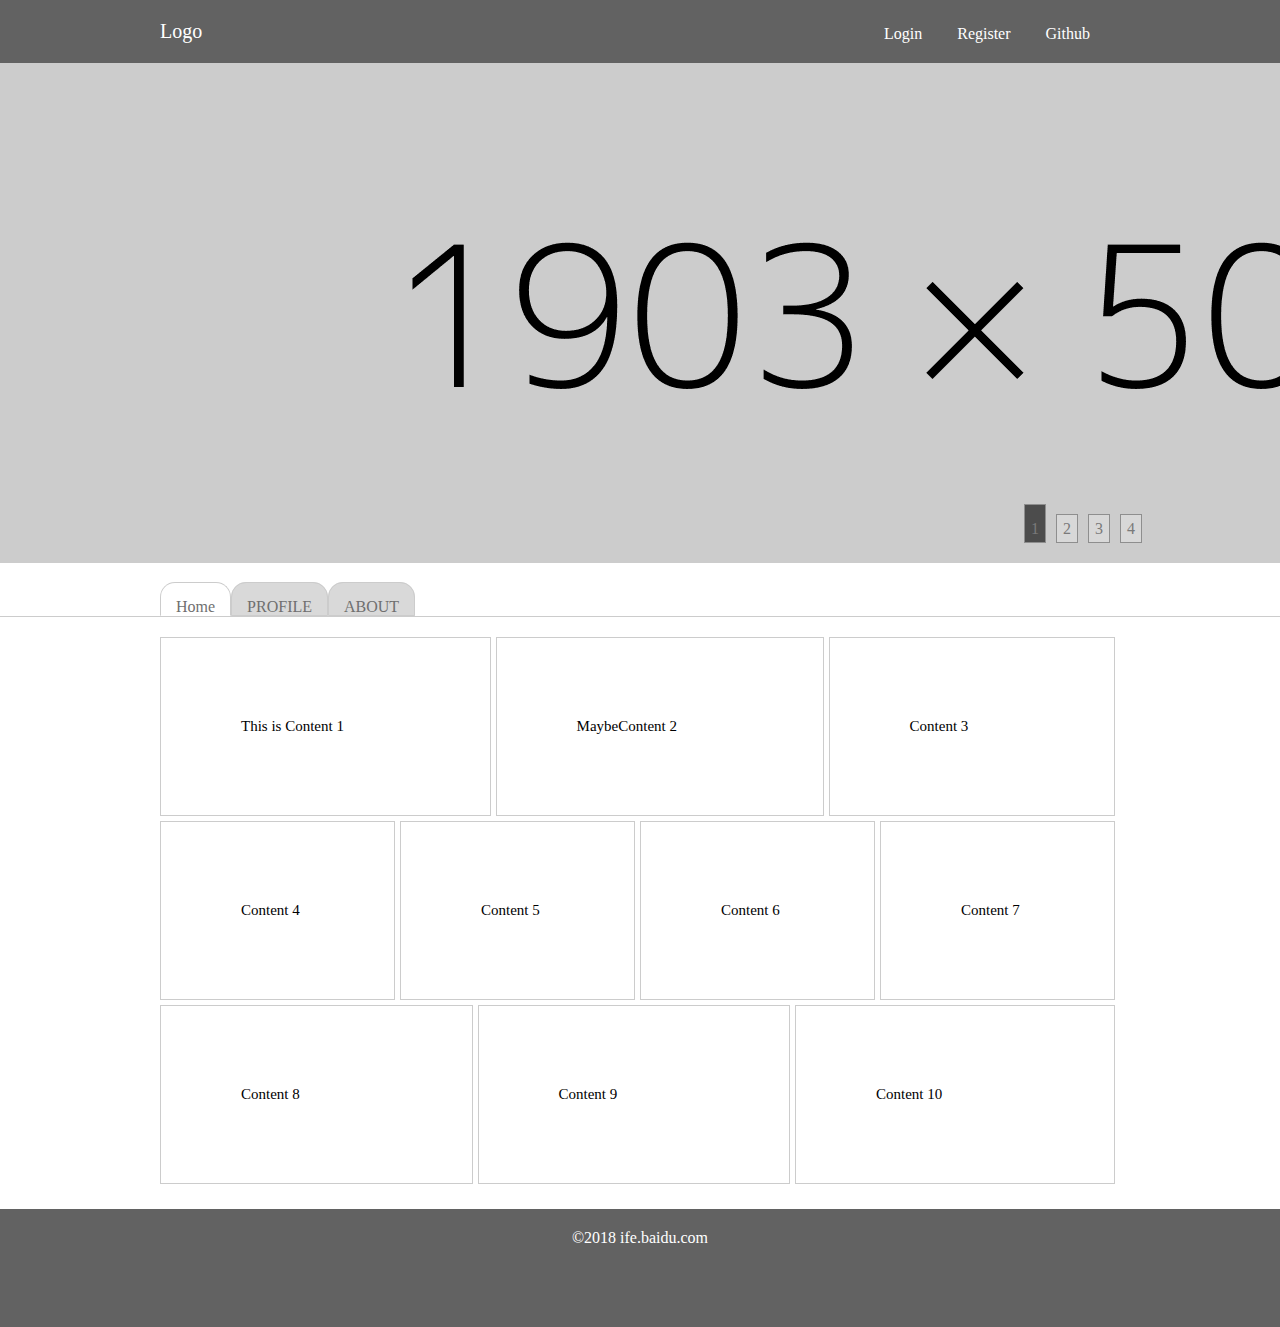
<file: day7_day8/index.html>
<!DOCTYPE html>
<html lang="en">
<head>
    <meta charset="UTF-8">
    <link rel="stylesheet" href="css/style.css">
    <title>baidu_ife_day7&day8</title>
</head>
<body>
    <div class="header">
        <div class="container clear-fix">
            <div class="logo">
                <a href="index.html">Logo</a>
            </div>
            <ul class="nav-list">
                <li><a href="#">Github</a></li>
                <li><a href="#">Register</a></li>
                <li><a href="#">Login</a></li>
            </ul>
        </div>
    </div>
    <div class="banner">
        <div class="sowing clear-fix" style="left:0;">
            <img src="img/1.png" alt="轮播图">
            <img src="img/2.png" alt="轮播图">
            <img src="img/3.png" alt="轮播图">
            <img src="img/4.png" alt="轮播图">
        </div>
        <div class="sowing-index">
            <ul class="index-list clear-fix">
                <li class="active"><a href="#">1</a></li>
                <li><a href="#">2</a></li>
                <li><a href="#">3</a></li>
                <li><a href="#">4</a></li>
            </ul>
        </div>
    </div>
    <div class="main-nav">
        <div class="container">
            <ul class="nav-list clear-fix">
                <li class="choice"><a href="#">Home</a></li>
                <li><a href="#">PROFILE</a></li>
                <li><a href="#">ABOUT</a></li>
            </ul>
        </div>
    </div>
    <div class="content">
        <div class="container">
            <div class="item">This is Content 1</div>
            <div class="item">MaybeContent 2</div>
            <div class="item">Content 3</div>
            <div class="item">Content 4</div>
            <div class="item">Content 5</div>
            <div class="item">Content 6</div>
            <div class="item">Content 7</div>
            <div class="item">Content 8</div>
            <div class="item">Content 9</div>
            <div class="item">Content 10</div>
        </div>
    </div>
    <div class="footer">
        <div class="container">
            <p>©2018 <a href="http://ife.baidu.com/">ife.baidu.com</a></p>
        </div>
    </div>

    <!--轮播图js逻辑代码-->
    <script type="text/javascript">
        var sowing = document.querySelector('.sowing'),
            bottons = document.querySelector('.index-list'),
            botton = bottons.getElementsByTagName('li'),
            index = 0;
        function nextImg(){
            var newLeft;
            if (sowing.style.left === '-5709px'){
                newLeft = 0;
            }else {
                newLeft = parseInt(sowing.style.left) - 1903;
            }
            index++;
            if(index === 4){
                index = 0;
            }
            showCurrent();
            sowing.style.left = newLeft + 'px';
        }
        var timer = null;
        function autoPlay(){
            timer = setInterval(function(){
                nextImg();
            }, 2000);
        }
        autoPlay();

        var banner = document.querySelector('.banner');
        banner.onmouseover = function(){
            clearInterval(timer);
        };
        banner.onmouseout = function(){
            autoPlay();
        };

        function showCurrent(){
            for(var i = 0; i < botton.length; i++){
                botton[i].className = '';
            }
            botton[index].className = 'active';
        }

        for(var i = 0; i < botton.length; i++){
            (function(i){
                botton[i].onclick = function(){
                    var dis = index - i;
                    sowing.style.left = (parseInt(sowing.style.left) + dis * 1903) + 'px';
                    index = i;
                    showCurrent();
                }
            })(i);
        }
    </script>
</body>
</html>
</file>
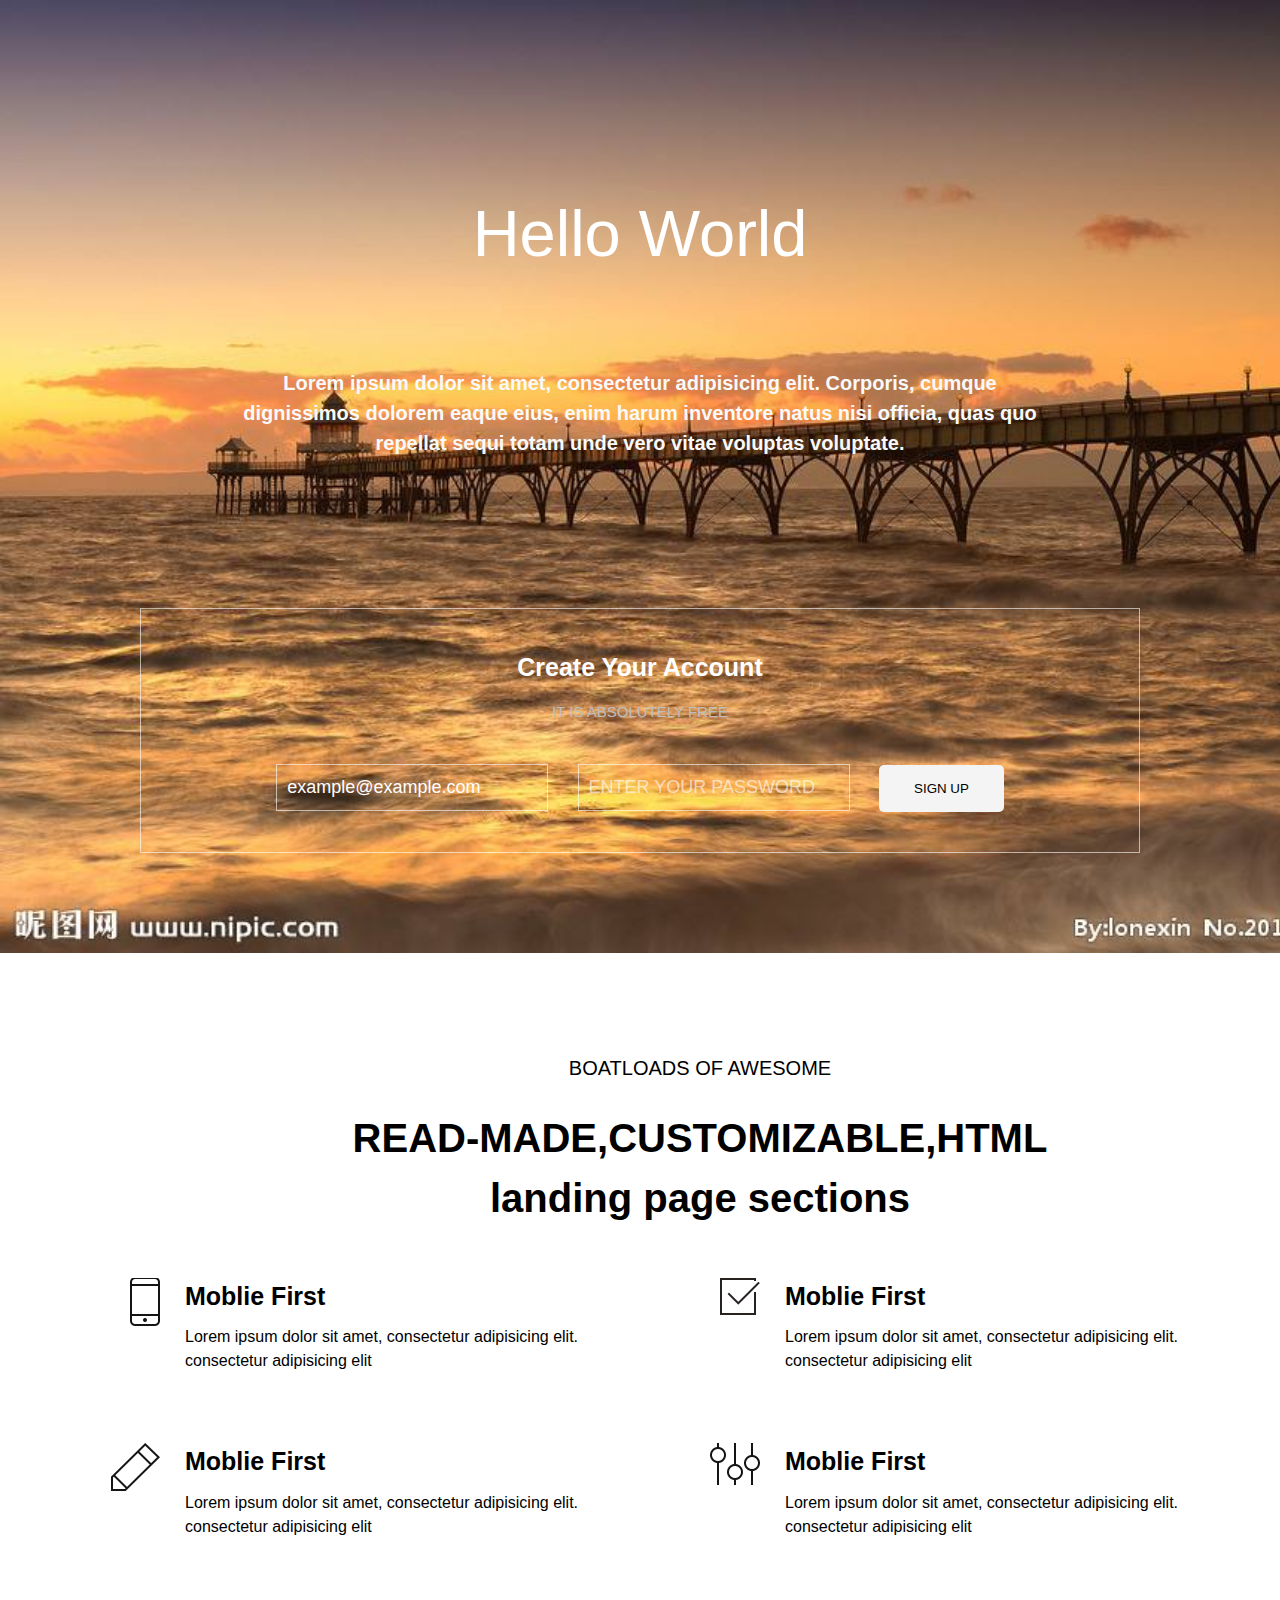
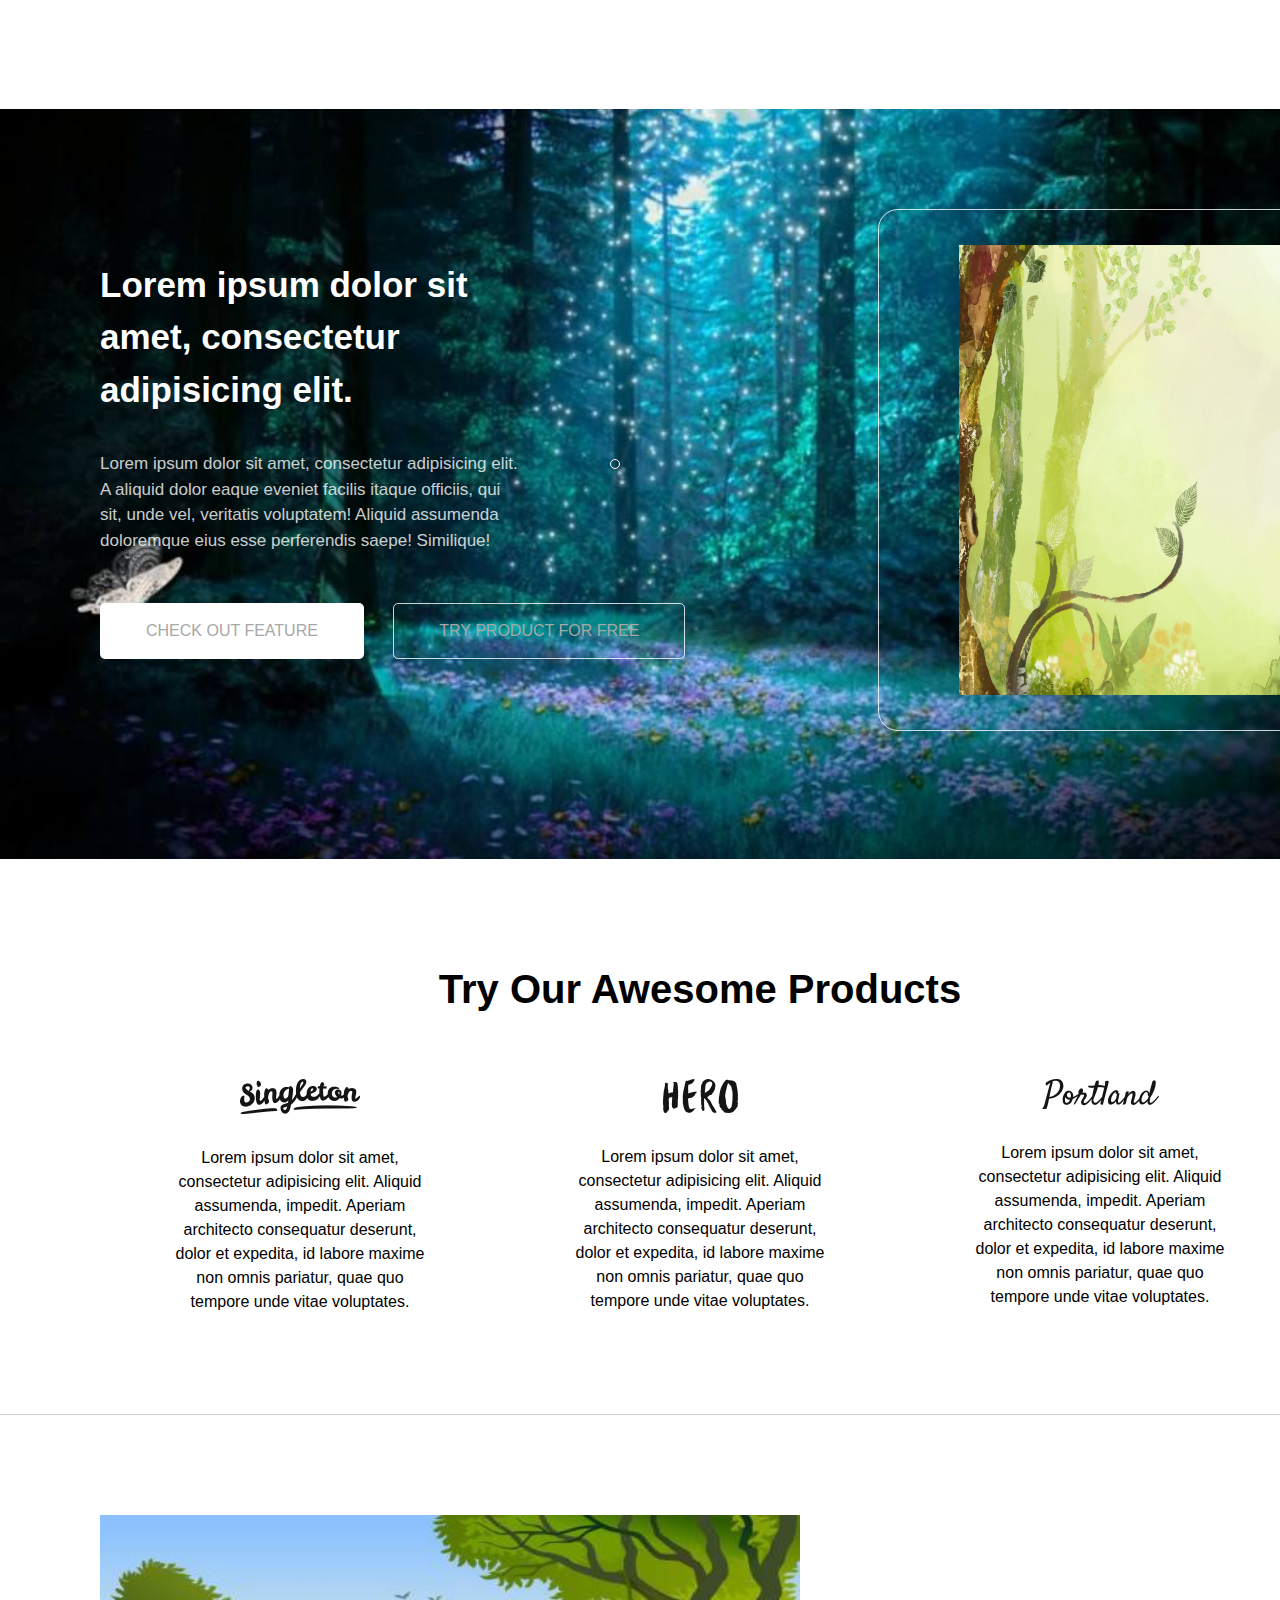
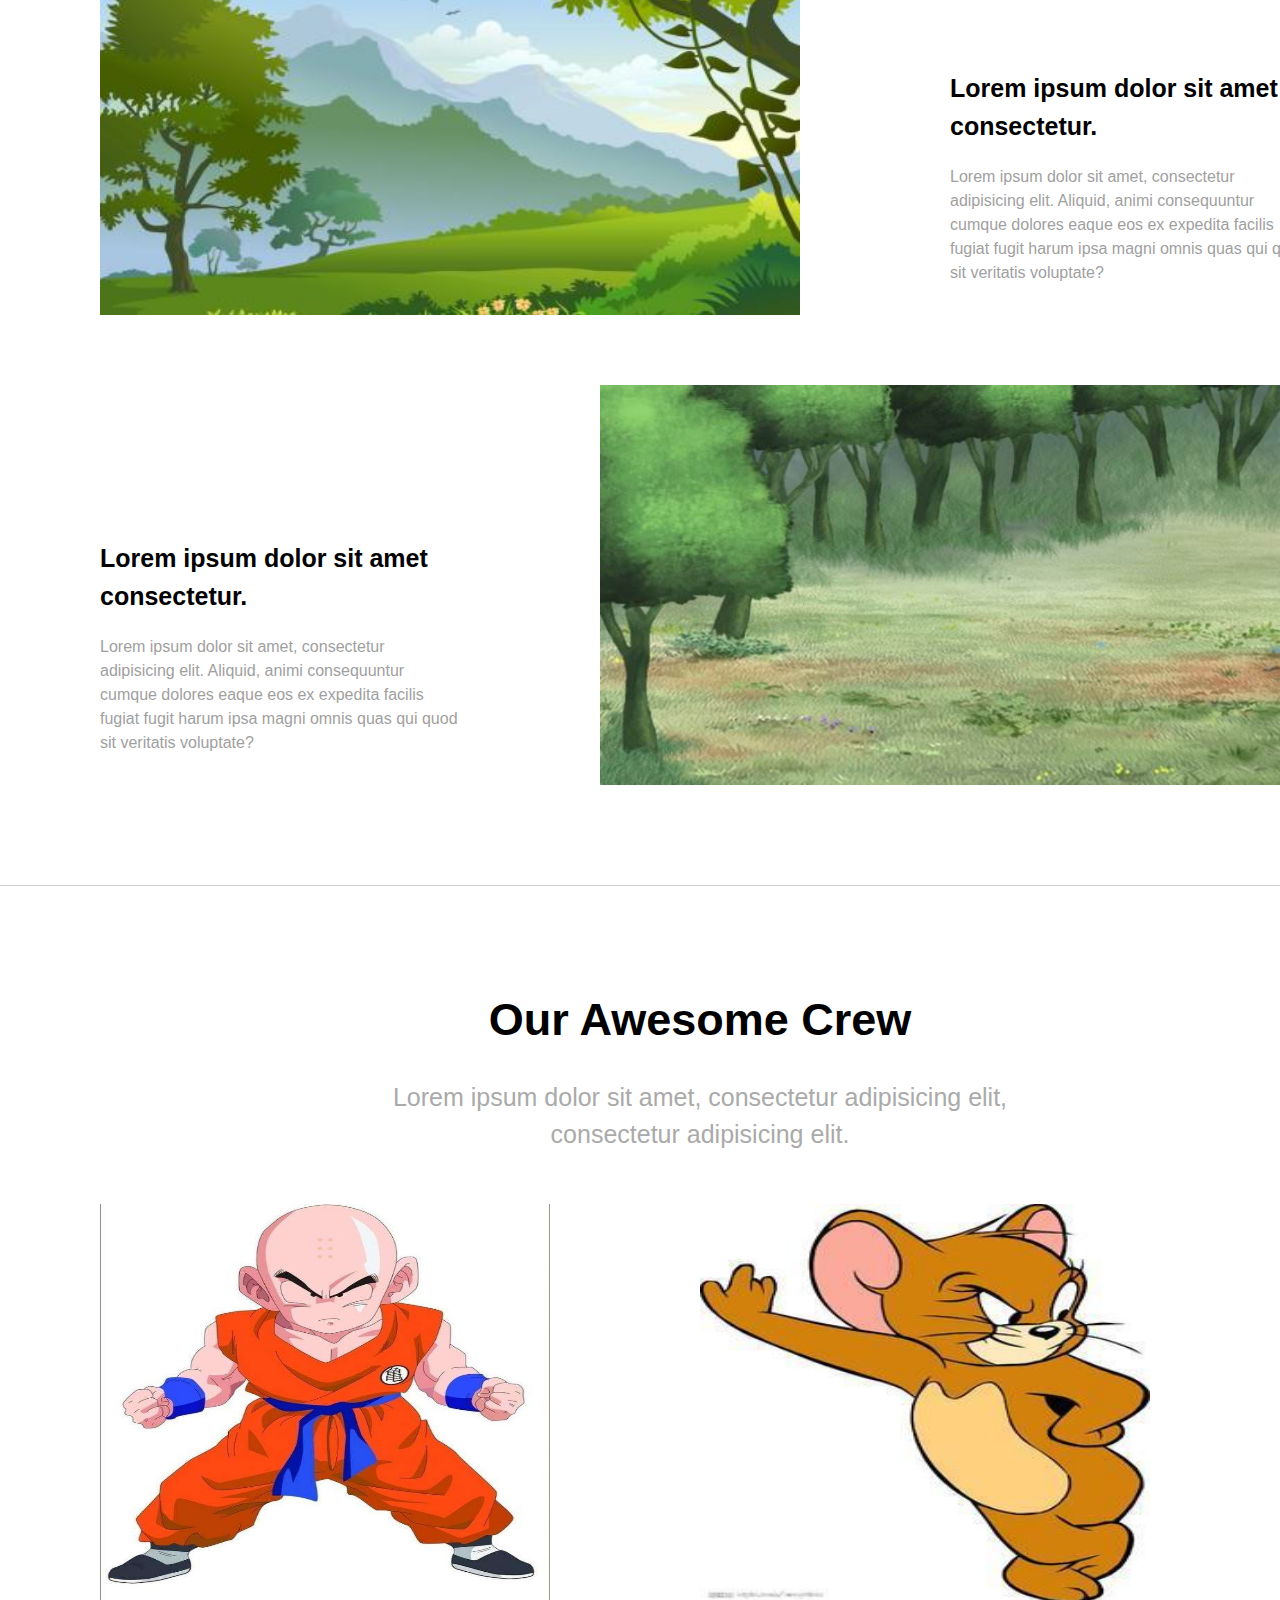
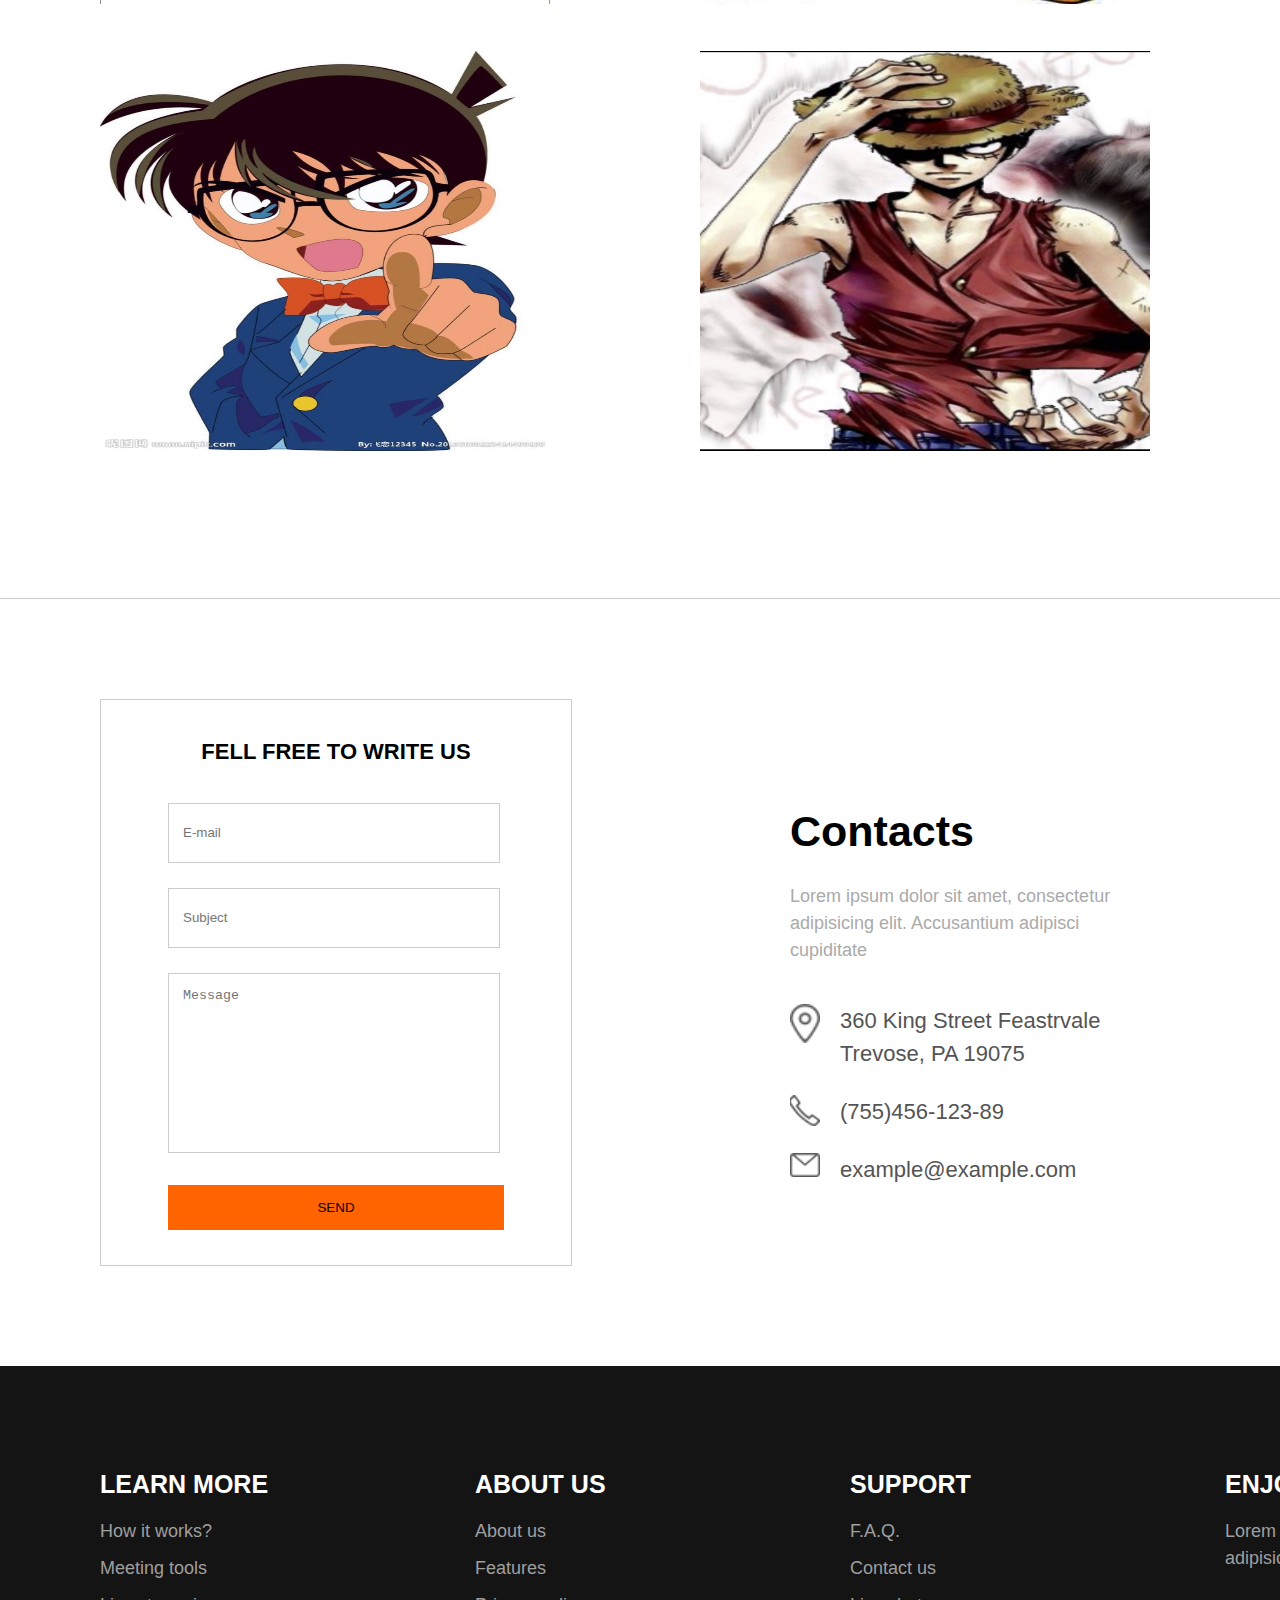
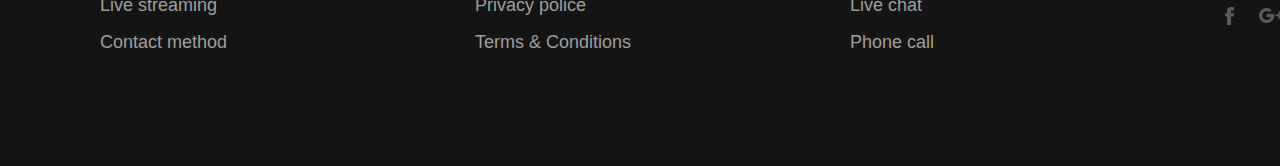
<file: day9_day11/index.html>
<!DOCTYPE html>
<html lang="en">
<head>
    <meta charset="UTF-8">
    <title>day9_day11</title>
    <link rel="stylesheet" href="css/style.css">
</head>
<body>
    <div class="header">
        <div class="container">
            <div class="logo"><h1>Hello World</h1></div>
            <p class="desc">Lorem ipsum dolor sit amet, consectetur adipisicing elit. Corporis, cumque dignissimos dolorem eaque eius,
                enim harum inventore natus nisi officia, quas quo repellat sequi totam unde vero vitae voluptas voluptate.</p>
            <div class="personal">
                <h2><a href="#">Create Your Account</a></h2>
                <p>IT IS ABSOLUTELY FREE</p>
                <form action="#" class="login">
                    <input type="text" name="username" placeholder="example@example.com" value="example@example.com">
                    <input type="password" name="password" placeholder="ENTER YOUR PASSWORD">
                    <button type="submit">SIGN UP</button>
                </form>
            </div>
        </div>
    </div>
    <div class="section-1">
        <div class="container">
            <div class="title">BOATLOADS OF AWESOME</div>
            <div class="desc">READ-MADE,CUSTOMIZABLE,HTML landing page sections</div>
            <div class="content">
                <div class="item">
                    <div class="item-left"><img src="img/images/icon_03.png" alt=""></div>
                    <div class="item-right">
                        <h3>Moblie First</h3>
                        <p>Lorem ipsum dolor sit amet, consectetur adipisicing elit. consectetur adipisicing elit</p>
                    </div>
                </div>
                <div class="item">
                    <div class="item-left"><img src="img/images/icon_05.png" alt=""></div>
                    <div class="item-right">
                        <h3>Moblie First</h3>
                        <p>Lorem ipsum dolor sit amet, consectetur adipisicing elit. consectetur adipisicing elit</p>
                    </div>
                </div>
                <div class="item">
                    <div class="item-left"><img src="img/images/icon_10.png" alt=""></div>
                    <div class="item-right">
                        <h3>Moblie First</h3>
                        <p>Lorem ipsum dolor sit amet, consectetur adipisicing elit. consectetur adipisicing elit</p>
                    </div>
                </div>
                <div class="item">
                    <div class="item-left"><img src="img/images/icon_12.png" alt=""></div>
                    <div class="item-right">
                        <h3>Moblie First</h3>
                        <p>Lorem ipsum dolor sit amet, consectetur adipisicing elit. consectetur adipisicing elit</p>
                    </div>
                </div>
            </div>
        </div>
    </div>
    <div class="section-2">
        <div class="container">
            <h2>Lorem ipsum dolor sit amet, consectetur adipisicing elit.</h2>
            <p>Lorem ipsum dolor sit amet, consectetur adipisicing elit. A aliquid dolor eaque eveniet facilis itaque officiis, qui sit, unde vel, veritatis voluptatem! Aliquid assumenda doloremque eius esse perferendis saepe! Similique!</p>
            <div class="button">
                <a href="#">CHECK OUT FEATURE</a>
                <a href="#">TRY PRODUCT FOR FREE</a>
            </div>
        </div>
        <p class="circus"></p>
        <img src="img/background2.png">
    </div>
    <div class="section-3">
        <div class="container">
            <div class="title"><h2>Try Our Awesome Products</h2></div>
            <div class="content">
                <div class="item">
                    <div class="pic">
                        <img src="img/images/icon_20.png">
                    </div>
                    <p>Lorem ipsum dolor sit amet, consectetur adipisicing elit. Aliquid assumenda, impedit. Aperiam architecto consequatur deserunt, dolor et expedita, id labore maxime non omnis pariatur, quae quo tempore unde vitae voluptates.</p>
                </div>
                <div class="item">
                    <div class="pic">
                        <img src="img/images/icon_17.png">
                    </div>
                    <p>Lorem ipsum dolor sit amet, consectetur adipisicing elit. Aliquid assumenda, impedit. Aperiam architecto consequatur deserunt, dolor et expedita, id labore maxime non omnis pariatur, quae quo tempore unde vitae voluptates.</p>
                </div>
                <div class="item">
                    <div class="pic">
                        <img src="img/images/icon_23.png">
                    </div>
                    <p>Lorem ipsum dolor sit amet, consectetur adipisicing elit. Aliquid assumenda, impedit. Aperiam architecto consequatur deserunt, dolor et expedita, id labore maxime non omnis pariatur, quae quo tempore unde vitae voluptates.</p>
                </div>
            </div>
        </div>
    </div>
    <div class="section-4">
        <div class="container">
            <div class="top clear-fix">
                <img src="img/background3.png">
                <div class="description">
                    <h4>Lorem ipsum dolor sit amet consectetur.</h4>
                    <p>Lorem ipsum dolor sit amet, consectetur adipisicing elit. Aliquid, animi consequuntur cumque dolores eaque eos ex expedita facilis fugiat fugit harum ipsa magni omnis quas qui quod sit veritatis voluptate?</p>
                </div>
            </div>
            <div class="bottom clear-fix">
                <div class="description">
                    <h4>Lorem ipsum dolor sit amet consectetur.</h4>
                    <p>Lorem ipsum dolor sit amet, consectetur adipisicing elit. Aliquid, animi consequuntur cumque dolores eaque eos ex expedita facilis fugiat fugit harum ipsa magni omnis quas qui quod sit veritatis voluptate?</p>
                </div>
                <img src="img/background4.png">
            </div>
        </div>
    </div>
    <div class="section-5">
        <div class="container">
            <div class="title"><h2>Our Awesome Crew</h2></div>
            <div class="desc">Lorem ipsum dolor sit amet, consectetur adipisicing elit, consectetur adipisicing elit.</div>
            <div class="content">
                <div class="item">
                    <img src="img/person/person1.png">
                    <div class="hidden">
                        <h3>Richard Tsoi</h3>
                        <p>FRONT END ENGINEER</p>
                        <div class="social-list">
                            <ul class="clear-fix">
                                <li><a href="#"><img src="img/images/icon_29.png"></a></li>
                                <li><a href="#"><img src="img/images/icon_31.png"></a></li>
                                <li><a href="#"><img src="img/images/icon_34.png"></a></li>
                            </ul>
                        </div>
                    </div>
                </div>
                <div class="item">
                    <img src="img/person/person2.png">
                    <div class="hidden">
                        <h3>Richard Tsoi</h3>
                        <p>FRONT END ENGINEER</p>
                        <div class="social-list">
                            <ul class="clear-fix">
                                <li><a href="#"><img src="img/images/icon_29.png"></a></li>
                                <li><a href="#"><img src="img/images/icon_31.png"></a></li>
                                <li><a href="#"><img src="img/images/icon_34.png"></a></li>
                            </ul>
                        </div>
                    </div>
                </div>
                <div class="item">
                    <img src="img/person/person3.png">
                    <div class="hidden">
                        <h3>Richard Tsoi</h3>
                        <p>FRONT END ENGINEER</p>
                        <div class="social-list">
                            <ul class="clear-fix">
                                <li><a href="#"><img src="img/images/icon_29.png"></a></li>
                                <li><a href="#"><img src="img/images/icon_31.png"></a></li>
                                <li><a href="#"><img src="img/images/icon_34.png"></a></li>
                            </ul>
                        </div>
                    </div>
                </div>
                <div class="item">
                    <img src="img/person/person4.png">
                    <div class="hidden">
                        <h3>Richard Tsoi</h3>
                        <p>FRONT END ENGINEER</p>
                        <div class="social-list">
                            <ul class="clear-fix">
                                <li><a href="#"><img src="img/images/icon_29.png"></a></li>
                                <li><a href="#"><img src="img/images/icon_31.png"></a></li>
                                <li><a href="#"><img src="img/images/icon_34.png"></a></li>
                            </ul>
                        </div>
                    </div>
                </div>
            </div>
        </div>
    </div>
    <div class="contact">
        <div class="container clear-fix">
            <div class="contact-left">
                <h3>FELL FREE TO WRITE US</h3>
                <form action="#" class="contact-form">
                    <input type="email" name="email" placeholder="E-mail">
                    <input type="text" name="subject" placeholder="Subject">
                    <textarea name="message" id="message" placeholder="Message"></textarea>
                    <button type="submit">SEND</button>
                </form>
            </div>
            <div class="contact-right">
                <h2>Contacts</h2>
                <p class="desc">Lorem ipsum dolor sit amet, consectetur adipisicing elit. Accusantium adipisci cupiditate</p>
                <ul class="contact-list">
                    <li class="clear-fix"><img src="img/images/icon_40.png"><p>360 King Street Feastrvale Trevose, PA 19075</p></li>
                    <li class="clear-fix"><img src="img/images/icon_43.png"><p>(755)456-123-89</p></li>
                    <li class="clear-fix"><img src="img/images/icon_47.png"><p>example@example.com</p></li>
                </ul>
            </div>
        </div>
    </div>
    <div class="footer">
        <div class="container clear-fix">
            <div class="learn-more">
                <h4>LEARN MORE</h4>
                <ul class="content-list">
                    <li><a href="#">How it works?</a></li>
                    <li><a href="#">Meeting tools</a></li>
                    <li><a href="#">Live streaming</a></li>
                    <li><a href="#">Contact method</a></li>
                </ul>
            </div>
            <div class="about">
                <h4>ABOUT US</h4>
                <ul class="content-list">
                    <li><a href="#">About us</a></li>
                    <li><a href="#">Features</a></li>
                    <li><a href="#">Privacy police</a></li>
                    <li><a href="#">Terms & Conditions</a></li>
                </ul>
            </div>
            <div class="support">
                <h4>SUPPORT</h4>
                <ul class="content-list">
                    <li><a href="#">F.A.Q.</a></li>
                    <li><a href="#">Contact us</a></li>
                    <li><a href="#">Live chat</a></li>
                    <li><a href="#">Phone call</a></li>
                </ul>
            </div>
            <div class="ending">
                <h4>ENJOY YOUR LIFE</h4>
                <p>Lorem ipsum dolor sit amet, consectetur adipisicing elit. </p>
                <ul class="contact-list clear-fix">
                    <li><a href="#"><img src="img/images/icon_50.png"></a></li>
                    <li><a href="#"><img src="img/images/icon_53.png"></a></li>
                    <li><a href="#"><img src="img/images/icon_55.png"></a></li>
                    <li><a href="#"><img src="img/images/icon_58.png"></a></li>
                    <li><a href="#"><img src="img/images/icon_61.png"></a></li>
                    <li><a href="#"><img src="img/images/icon_63.png"></a></li>
                </ul>
            </div>
        </div>
    </div>
</body>
</html>
</file>
<file: day7_day8/css/style.css>
* {
    margin: 0;
}

body {
    font-size: 16px;
}

a {
    text-decoration: none;
}

ul {
    list-style: none;
    padding: 0;
}

.container {
    width: 960px;
    margin: 0 auto;
}

.clear-fix:before,
.clear-fix:after {
    content: '';
    display: block;
    clear: both;
}

.header {
    background-color: #626262;
}

.header .logo,
.header .nav-list {
    padding: 20px 0;
}

.header .logo {
    float: left;
}

.header .logo a {
    font-size: 20px;
}

.header .logo a,
.header .nav-list li a {
    color: #fff;
    transition: color 0.5s;
}

.header .logo a:hover,
.header .nav-list li a:hover {
    color: #cc1d2a;
}


.header .nav-list li {
    float: right;
    margin-right: 25px;
    padding: 5px;
}

.banner {
    position: relative;
    overflow: hidden;
    height: 500px;
}

.banner .sowing {
    position: absolute;
    left: 0;
    width: 7612px;
    z-index: 1;
    transition: all 0.2s;
}

.banner .sowing img {
    float: left;
    width: 1903px;
    height: 500px;
}

.banner .sowing-index {
    position: absolute;
    right: 10%;
    bottom: 5%;
    z-index: 2;
}

.banner .sowing-index .index-list li {
    float: left;
    margin-right: 10px;
}

.banner .sowing-index .index-list li.active a{
    background-color: #4c4c4c;
    padding-top: 15px;
}

.banner .sowing-index .index-list li a {
    color: #7a7a7a;
    border: 1px solid #8e8e8e;
    background-color: #d8d8d8;
    padding: 5px 6px;
}

.main-nav,
.content {
    margin-bottom: 20px;
}

.main-nav {
    border-bottom: 1px solid #ccc;
}

.main-nav .nav-list {
    padding-top: 35px;
}

.main-nav .nav-list li {
    float: left;
}

.main-nav .nav-list li a {
    color: #6f6f6f;
    padding: 15px 15px 0 15px;
    border: 1px solid #ccc;
    background-color: #d9d9d9;
    border-top-left-radius: 15px;
    border-top-right-radius: 15px;
    transition: background-color 0.5s;
}

.main-nav .nav-list li a:hover {
    background-color: #cdcdcd;
}

.main-nav .nav-list li.choice a {
    background-color: #fff;
    border-bottom: 1px solid #fff;
}

.content .container {
    display: flex;
    flex-flow: wrap;
}

.content .item {
    padding: 80px;
    border: 1px solid #ccc;
    width: auto;
    flex: auto;
    margin-bottom: 5px;
    margin-right: 5px;
    font-size: 15px;
}

.footer {
    background-color: #626262;
    text-align: center;
}

.footer p,
.footer a {
    color: #fff;
}

.footer p {
    padding: 20px 0 80px 0;
}
</file>
<file: day9_day11/css/style.css>
* {
    margin: 0;
    padding: 0;
}

body {
    font-size: 16px;
    font-family: "YouYuan","Microsoft YaHei",sans-serif;
    line-height: 1.5;
}

ul {
    list-style: none;
}

a{
    text-decoration: none;
}

.clear-fix:before,
.clear-fix:after {
    content: '';
    display: block;
    clear: both;
}

.container {
    margin: 0 auto;
    width: 1200px;
}

.header {
    background: url(../img/background.png) no-repeat;
    background-size: cover;
    padding: 100px;
}

.header .container {
    width: 1000px;
}

.header .logo {
    margin: 85px 0;
    text-align: center;
}

.header .logo h1 {
    font-size: 65px;
    color: #fff;
    font-weight: 500;
}

.header p.desc {
    text-align: center;
    margin: 0 auto;
    color: #f9f9f9;
    width: 80%;
    font-size: 20px;
    font-weight: 600;
}

.header .personal {
    border: 1px solid rgba(255, 255, 255, 0.6);
    text-align: center;
    padding: 40px;
    margin-top: 150px;
}

.header .personal h2 {
    margin-bottom: 15px;
    font-size: 25px;
}

.header .personal h2 a {
    color: #fff;
    transition: color 0.5s;
}

.header .personal h2 a:hover {
    color: #cc0013;
}

.header .personal p {
    color: #bdbdbd;
    font-size: 15px;
}

.header .personal .login{
    margin-top: 40px;
}


.header .personal .login input {
    outline: none;
    width: 250px;
    height: 25px;
    background-color: transparent;
    color: #fff;
    border: 1px solid rgba(255, 255, 255, 0.6);
    padding: 10px;
    font-size: 18px;
    margin-right: 25px;
}

.header .personal .login input::-webkit-input-placeholder {
    color: rgba(255, 255, 255, 0.6);
}

.header .personal .login button {
    border: none;
    outline: none;
    border-radius: 5px;
    background-color: #f4f4f4;
    padding: 16px 35px;
    transition: background-color 0.5s;
}

.header .personal .login button:hover {
    cursor: pointer;
    background-color: #b0b0b0;
}

.section-1,
.section-2,
.section-3,
.section-4,
.section-5,
.contact,
.footer {
    padding: 100px;
}

.section-1 .container {
    width: 1200px;
    text-align: center;
}

.section-1 .title {
    font-size: 20px;
}

.section-1 .desc {
    font-size: 40px;
    font-weight: 700;
}

.section-1 .desc,
.section-5 .desc {
    width: 60%;
    margin: 25px auto 50px auto;
}

.section-1 .content {
    display: flex;
    flex-wrap: wrap;
}

.section-1 .content .item {
    width: 40%;
    flex: auto;
    clear: both;
    text-align: left;
    margin-bottom: 70px;
}

.section-1 .content .item .item-left,
.section-1 .content .item .item-right {
    float: left;
}

.section-1 .content .item .item-left {
    width: 10%;
    margin-right: 25px;
    text-align: right;
}

.section-1 .content .item .item-right {
    width: 75%;
}

.section-1 .content .item .item-right h3 {
    margin-bottom: 10px;
    font-size: 25px;
}

.section-2 {
    background: url(../img/background1.png) no-repeat;
    background-size: cover;
    position: relative;
    overflow: hidden;
    padding-bottom: 200px;
}

.section-2 .container {
    width: 1200px;
}

.section-2 .container h2,
.section-2 .container p {
    width: 35%;
}

.section-2 .container h2 {
    font-size: 35px;
    color: #fff;
    margin-top: 50px;
}

.section-2 .container p {
    color: rgba(255, 255, 255, 0.8);
    margin-top: 35px;
    font-size: 17px;
}

.section-2 .container .button {
    margin-top: 50px;
}

.section-2 .container .button a {
    border-radius: 5px;
    padding: 15px 45px;
    background-color: #fff;
    color: #a7a7a7;
    display: inline-block;
    border: 1px solid transparent;
    transition:all 0.5s;
}

.section-2 .container .button a:hover {
    background-color: transparent;
    border: 1px solid rgba(255, 255, 255, 0.8);
}

.section-2 .container .button a:nth-child(2){
    margin-left: 25px;
    background-color: transparent;
    border: 1px solid rgba(255, 255, 255, 0.8);
}

.section-2 .container .button a:nth-child(2):hover {
    background-color: #fff;
}

.section-2 img{
    width: 50%;
    height: 60%;
    display: inline-block;
    position: absolute;
    top: 100px;
    right: -400px;
    padding: 35px 80px;
    border: 1px solid rgba(255, 255, 255, 0.8);
    border-radius: 20px;
    background-color: transparent;
}

.section-2 .circus {
    display: inline-block;
    width: 8px;
    height: 8px;
    border-radius: 50%;
    background-color: transparent;
    border: 1px solid #fff;
    position: absolute;
    top: 350px;
    right: 660px;
}

.section-3,
.section-4 {
    border-bottom: 1px solid #ccc;
}

.section-3 .title h2,
.section-5 .title h2 {
    text-align: center;
    font-size: 40px;
}

.section-3 .content {
    display: flex;
    flex-wrap: wrap;
    margin-top: 60px;
}

.section-3 .content .item {
    width: 1px;
    display: inline-block;
    flex: auto;
}

.section-3 .content .item .pic {
    text-align: center;
    margin-bottom: 25px;
}

.section-3 .content .item p{
    text-align: center;
    width: 65%;
    margin: 0 auto;
}

.section-4 .top,
.section-4 .bottom {
    position: relative;
}

.section-4 .top {
    margin-bottom: 70px;
}

.section-4 .top img,
.section-4 .top .description {
    float: left;
}

.section-4 .top img {
    width: 700px;
    height: 400px;
}

.section-4 .top .description,
.section-4 .bottom .description {
    width: 30%;
    position: absolute;
    bottom: 30px;
}

.section-4 .top .description {
    left: 850px;
}

.section-4 .top .description h4,
.section-4 .bottom .description h4 {
    font-size: 25px;
    margin-bottom: 20px;
}

.section-4 .top .description p,
.section-4 .bottom .description p {
    color: #9f9f9f;
}

.section-4 .bottom img,
.section-4 .bottom .description {
    float: right;
}

.section-4 .bottom img {
    width: 700px;
    height: 400px;
}

.section-5 {
    border-bottom: 1px solid #ccc;
}

.section-5 .title h2 {
    font-size: 45px;
}

.section-5 .desc {
    font-size: 25px;
    color: #aaaaaa;
    text-align: center;
}

.section-5 .content {
    display: flex;
    flex-wrap: wrap;
}

.section-5 .content .item {
    width: auto;
    flex: auto;
    position: relative;
    overflow: hidden;
    margin-bottom: 40px;
    margin-right: 150px;
}

.section-5 .content .item img,
.section-5 .content .item .hidden {
    width: 450px;
    height: 400px;
}

.section-5 .content .item .hidden {
    background-color: rgba(65, 53, 45, 0.91);
    text-align: center;
    position: absolute;
    bottom: 420px;
    transition: all 0.5s;
}

.section-5 .content .item:hover > .hidden {
    bottom: 5px;
    z-index: 1;
}

.section-5 .content .item .hidden h3 {
    margin-top: 70px;
    margin-bottom: 10px;
    font-size: 22px;
    color: #fff;
}

.section-5 .content .item .hidden p {
    font-size: 20px;
    color: #bdbdbd;
    margin-bottom: 25px;
}

.section-5 .content .item .hidden .social-list {
    width: 55%;
    margin: 0 auto;
}

.section-5 .content .item .hidden .social-list ul li {
    float: left;
    margin: 0 10px;
}

.section-5 .content .item .hidden .social-list ul li a {
    padding: 15px;
    border: 1px solid #ccc;
    border-radius: 50%;
    display: inline-block;
}

.section-5 .content .item .hidden .social-list ul li img,
.section-5 .content .item .hidden .social-list ul li a {
    width: 30px;
    height: 30px;
}

.contact .contact-left {
    float: left;
    width: 35%;
    border: 1px solid #ccc;
    padding: 35px 25px;
}

.contact .contact-left h3 {
    text-align: center;
    font-size: 22px;
    margin-bottom: 35px;
}

.contact .contact-left .contact-form {
    width: 80%;
    margin: 0 auto;
}

.contact .contact-left .contact-form input,
.contact .contact-left .contact-form textarea {
    width: 90%;
    padding: 14px;
    outline: none;
    margin-bottom: 25px;
}

.contact .contact-left .contact-form input {
    height: 30px;
    border: 1px solid #ccc;
}

.contact .contact-left .contact-form textarea {
    height: 150px;
    resize: none;
    border-color: #ccc;
}

.contact .contact-left .contact-form button {
    width: 100%;
    border: none;
    outline: none;
    background-color: #ff6400;
    padding: 15px 0;
    transition: all 0.5s;
}

.contact .contact-left .contact-form button:hover {
    color: #858585;
    background-color: transparent;
    cursor: pointer;
}

.contact .contact-right {
    float: right;
    width: 30%;
    padding-top: 100px;
    padding-right: 150px;
}

.contact .contact-right h2 {
    font-size: 43px;
    margin-bottom: 20px;
}

.contact .contact-right p.desc {
    color: #aaaaaa;
    margin-bottom: 40px;
    font-size: 18px;
}

.contact .contact-right .contact-list li {
    margin-bottom: 25px;
}

.contact .contact-right .contact-list img,
.contact .contact-right .contact-list p {
    float: left;
}

.contact .contact-right .contact-list img {
    width: 30px;
    margin-right: 20px;
}

.contact .contact-right .contact-list p {
    width: 85%;
    color: #545454;
    font-size: 22px;
}

.footer {
    background-color: #141414;
    color: #fff;
}

.footer a {
    color: #fff;
}

.footer .container {
    width: 1500px;
}

.footer .container .learn-more,
.footer .container .about,
.footer .container .support,
.footer .container .ending {
    float: left;
    width: 25%;
}

.footer .container .learn-more h4,
.footer .container .about h4,
.footer .container .support h4,
.footer .container .ending h4 {
    font-size: 25px;
    margin-bottom: 15px;
    font-weight: 600;
}

.footer .container .learn-more ul li,
.footer .container .about ul li,
.footer .container .support ul li{
    margin-bottom: 10px;
}

.footer .container .learn-more ul li a,
.footer .container .about ul li a,
.footer .container .support ul li a,
.footer .container .ending p {
    color: #9f9f9f;
    font-size: 18px;
    transition: color 0.5s;
}

.footer .container .ending p {
    margin-bottom: 35px;
}

.footer .container .learn-more ul li a:hover,
.footer .container .about ul li a:hover,
.footer .container .support ul li a:hover {
    color: #ccc;
}

.footer .container .ending .contact-list li {
    float: left;
    margin-right: 25px;
}
</file>
